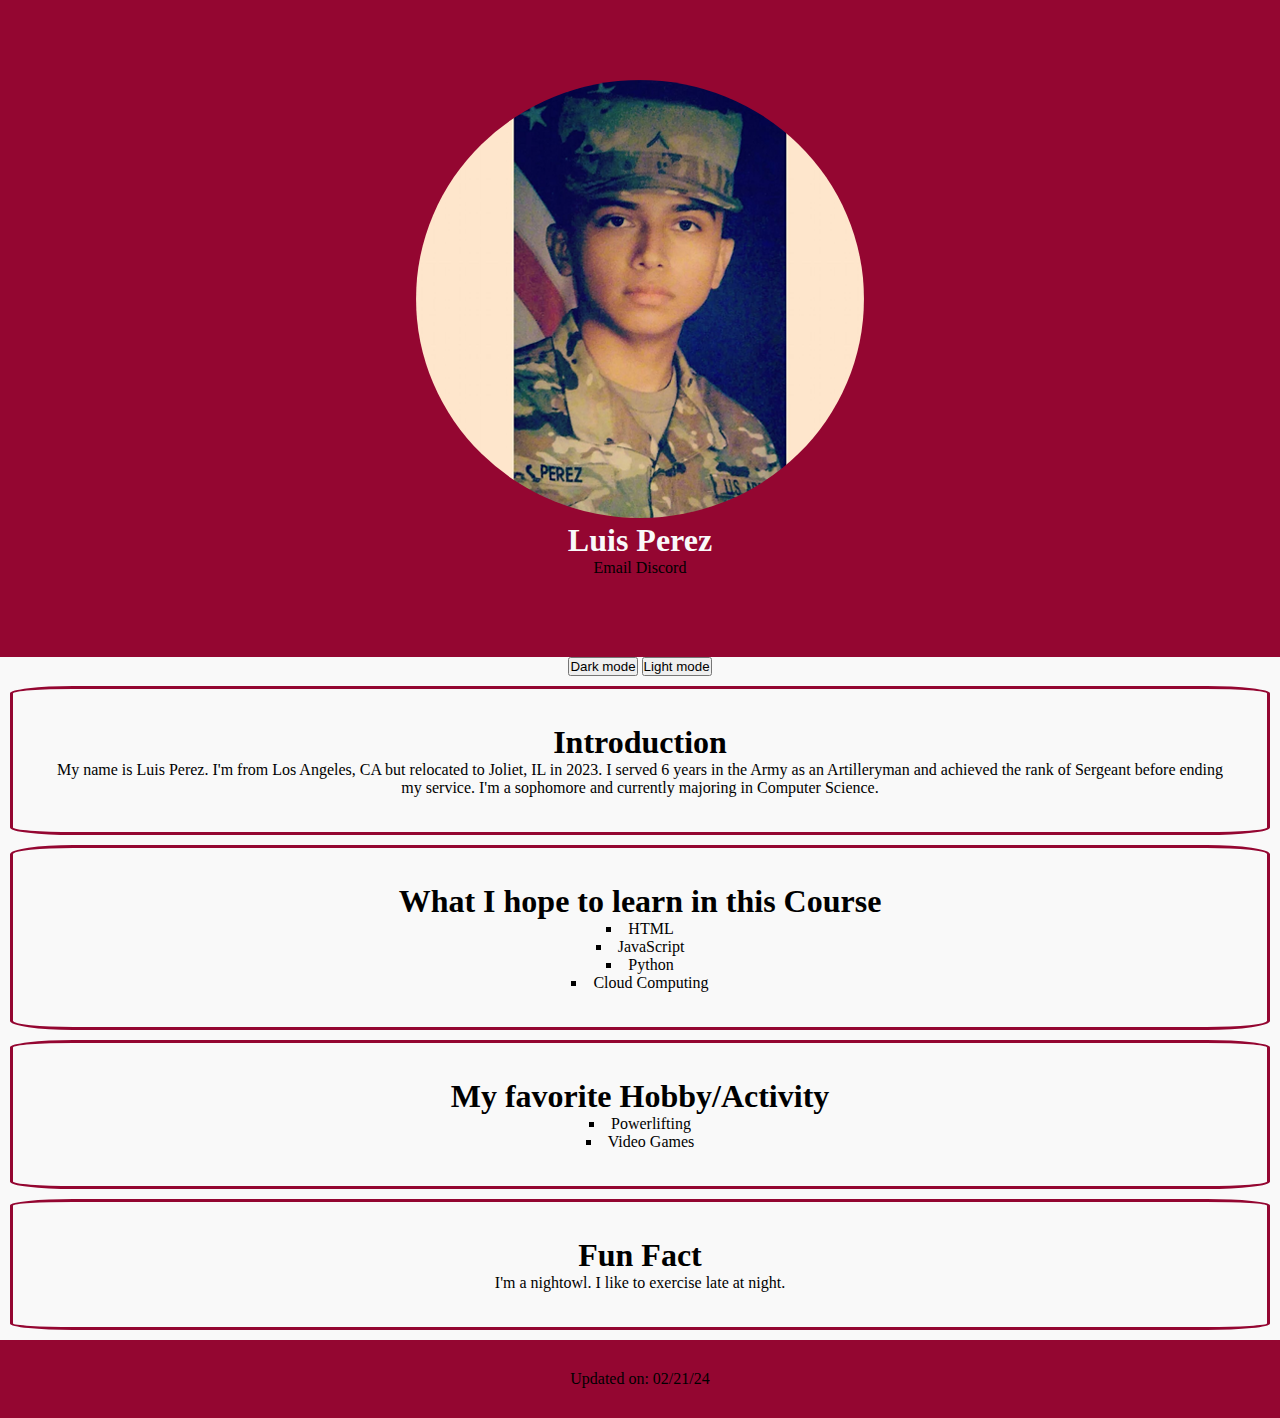
<file: me.html>
<!DOCTYPE html>
<html lang="en">
    <head>
        <meta charset="UTF-8">
        <title>Luis Perez</title>
        <link rel="stylesheet" href="styles.css"/>
    </head>

    <header>
        <section class="preferred-name"></section>
            <img class="profile-pic" src="images/me-resized.png" alt="Luis">
            <h1>Luis Perez</h1>    
        </section>
        <ul class="socials">
            <li class="social"><a href="mailto:luisaperez1@lewisu.edu">Email</a></li>
            <li class="social"><a href="https://discord.com/users/721412460422234132">Discord</a></li>
        </ul>
    </header>
    <body>
        <button id="darkMode" type="submit">Dark mode</button> 
        <button id="lightMode" type="submit">Light mode</button>
        
        <section id="containers" class="my-intro">
            <h1 id="title1">Introduction</h1>
            <p>My name is Luis Perez. I'm from Los Angeles, CA but relocated to Joliet, IL in 2023. I served 6 years in the Army as an Artilleryman and achieved the rank of Sergeant before ending my service. I'm a sophomore and currently majoring in Computer Science.</p>
        </section>

        <section id="containers" class="my-hopes">
            <h1 id="title2">What I hope to learn in this Course</h1>
            <ul class="languages">
                <li>HTML</li>
                <li>JavaScript</li>
                <li>Python</li>
                <li>Cloud Computing</li>
            </ul>
        </section>

        <section id="containers" class="my-hobbies">
            <h1 id="title3">My favorite Hobby/Activity</h1>
            <ul class="hobbies">
                <li><a id="video" href="https://youtu.be/RhRfXU0AHus?feature=shared">Powerlifting</a></li>
                <li><a id="video2" href="https://youtu.be/OHX26iN85kM?feature=shared">Video Games</a></li>   
            </ul>
        </section>

        <section id="containers" class="fun-fact">
            <h1 id="title4">Fun Fact</h1>
            <p>I'm a nightowl. I like to exercise late at night.</p>
        </section>
        <script src="script.js"></script>
    </body>
    <footer> Updated on: 02/21/24</footer>
</html>
</file>
<file: styles.css>
* {
    align-items: center;
    padding: 0px;
    margin: 0px
    
}

a{
    color: black;
    text-decoration:solid;

}
a:hover{
    color: black;
    cursor: pointer;
    text-transform: uppercase;
}

header{
    
    background-color:rgb(148,6,49);
    padding: 80px;
    color:rgb(249,249,249)
}
body{
    text-align: center;
    background-color: rgb(249,249,249);
    
}

ul{
    list-style: square;
    list-style-position: inside;
}

.social{
    display: inline;
}
.titles{
    padding:20px;
}

.profile-pic{
    border-radius: 50%;
}
footer{
    background-color:rgb(148,6,49);
    color: rgb(0, 0, 0);
    padding:30px;
}

#containers{
    border: 3px rgb(148,6,49) solid;
    border-radius: 5%;
    margin:10px;
    padding:35px;
}

.light-mode{
    background-color: rgb(249,249,249);
    color: rgb(0, 0, 0);
}

.dark-mode{
    background-color: rgb(30, 30, 30);
    color: rgb(153, 51, 255);
}
</file>
